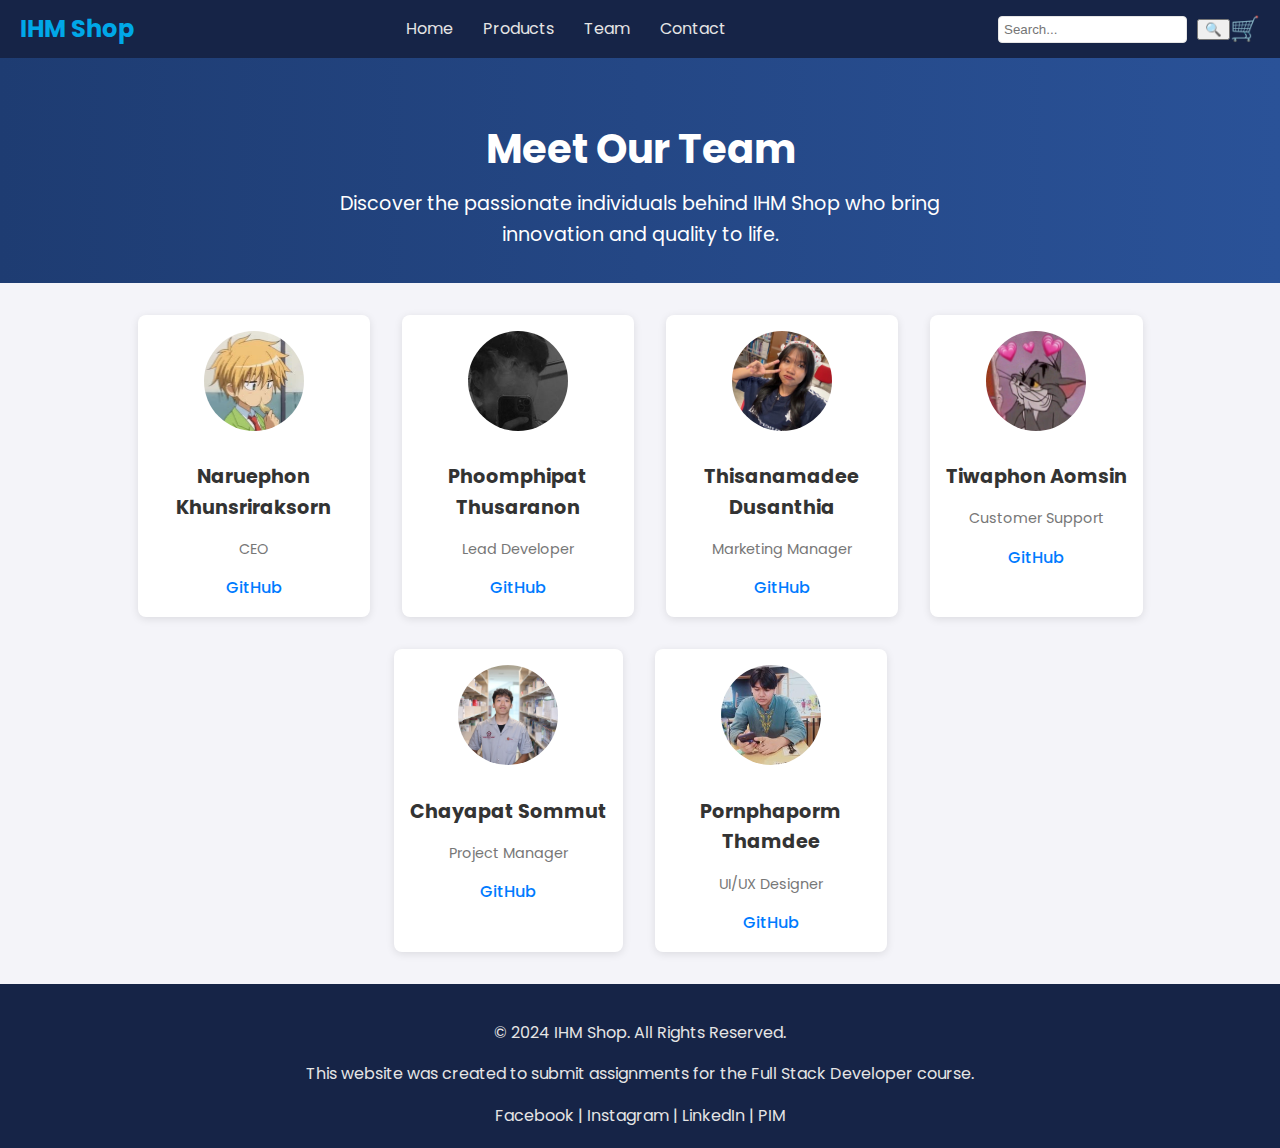
<file: Team.html>
<!DOCTYPE html>
<html lang="en">
<head>
    <meta charset="UTF-8">
    <meta name="viewport" content="width=device-width, initial-scale=1.0">
    <title>About Us - IHM Shop</title>
    <link href="https://fonts.googleapis.com/css2?family=Poppins:wght@300;400;500;600;700&display=swap" rel="stylesheet">
    <link rel="stylesheet" href="styles.css">
</head>
<body>
    <!-- Navbar -->
    <nav class="navbar">
        <div class="logo">IHM Shop</div>
        <ul class="nav-links">
            <li><a href="index.html#home">Home</a></li>
            <li><a href="index.html#products">Products</a></li>
            <li><a href="team.html">Team</a></li>
            <li><a href="index.html#contact">Contact</a></li>
        </ul>
        <div class="search-cart">
            <input type="text" placeholder="Search...">
            <button class="search-btn">🔍</button>
            <a href="#" class="cart-icon">🛒</a>
        </div>
    </nav>

    <!-- Header -->
    <header class="team-header">
        <h1>Meet Our Team</h1>
        <p>Discover the passionate individuals behind IHM Shop who bring innovation and quality to life.</p>
    </header>

    <!-- Team Section -->
    <main>
        <section class="team-members">
            <div class="member">
                <img src="etc/207198943_1152295351951969_8294754368589311026_n.jpg"alt="Khunsriraksorn Photo">
                <h3>Naruephon Khunsriraksorn</h3>
                <p>CEO</p>
                <a href="https://github.com/Lenz-st">GitHub</a>
            </div>
            <div class="member">
                <img src="etc/439979625_3770272889922690_1835876809978695029_n.jpg" alt="Phoomphipat Thusaranon">
                <h3>Phoomphipat Thusaranon</h3>
                <p>Lead Developer</p>
                <a href="https://na9engs.github.io/resume/">GitHub</a>
            </div>
            <div class="member">
                <img src="etc\kunpuying.jpg" alt="Emily Johnson Photo">
                <h3>Thisanamadee Dusanthia</h3>
                <p>Marketing Manager</p>
                <a href="https://github.com/">GitHub</a>
            </div>
            <div class="member">
                <img src="etc/Screenshot 2024-11-26 203520.png" alt="Michael Brown Photo">
                <h3>Tiwaphon Aomsin</h3>
                <p>Customer Support</p>
                <a href="https://tiwapornn.github.io/Myresume/">GitHub</a>
            </div>
            <div class="member">
                <img src="etc/fluk.jpg" alt="Chris Evans Photo">
                <h3>Chayapat Sommut</h3>
                <p>Project Manager</p>
                <a href="https://kuayhom.github.io/MyResume-me/">GitHub</a>
            </div>
            <div class="member">
                <img src="etc/kult.jpg" alt="Sophia Taylor Photo">
                <h3>Pornphaporm Thamdee</h3>
                <p>UI/UX Designer</p>
                <a href="https://yakult827.github.io/MyFirstPage/">GitHub</a>
            </div>
        </section>
    </main>

    <!-- Footer -->
    <footer>
        <p>© 2024 IHM Shop. All Rights Reserved.</p>
        <p>This website was created to submit assignments for the Full Stack Developer course.</p>
        <div class="social-icons">
            <a href="https://www.facebook.com/profile.php?id=61553368410378">Facebook</a> |
            <a href="https://instagram.com">Instagram</a> |
            <a href="https://linkedin.com">LinkedIn</a> |
            <a
                href="https://www.pim.ac.th/?gad_source=1&gclid=CjwKCAiA3ZC6BhBaEiwAeqfvyv1_3u0zJQbUUsjdlqiqh5VGTmfEG9lpz6HS2sYXE5eKUHvVjVZJIRoCeM0QAvD_BwE">PIM</a>
        </div>
    </footer>
</body>
</html>
</file>
<file: styles.css>
/* General Styling */
body {
    font-family: 'Poppins', sans-serif;
    margin: 0;
    padding: 0;
    background-color: #f4f4f9;
    color: #333;
    line-height: 1.6;
}

a {
    text-decoration: none;
    color: #e5e5e5;
}

/* Navbar */
.navbar {
    background: #162447;
    padding: 10px 20px;
    display: flex;
    justify-content: space-between;
    align-items: center;
    position: sticky;
    top: 0;
    z-index: 1000;
}

.navbar .logo {
    font-size: 24px;
    font-weight: bold;
    color: #00a8e8;
}

.navbar .nav-links {
    list-style: none;
    display: flex;
    margin: 0;
    padding: 0;
}

.navbar .nav-links li {
    margin: 0 15px;
}

.navbar .search-cart {
    display: flex;
    align-items: center;
}

.navbar .search-cart input {
    padding: 5px;
    border: 1px solid #e5e5e5;
    border-radius: 4px;
    margin-right: 10px;
    color: #000;
}

.navbar .cart-icon {
    font-size: 24px;
}

/* Header */
.team-header {
    text-align: center;
    padding: 2rem;
    background: linear-gradient(to right, #1e3c72, #2a5298);
    color: white;
}

.team-header h1 {
    font-size: 2.5rem;
    margin-bottom: 0.5rem;
}

.team-header p {
    font-size: 1.2rem;
    max-width: 600px;
    margin: 0 auto;
}

/* Team Members */
.team-members {
    display: flex;
    flex-wrap: wrap;
    justify-content: center;
    gap: 2rem;
    padding: 2rem;
}

.member {
    text-align: center;
    background: #fff;
    border-radius: 8px;
    box-shadow: 0 2px 8px rgba(0, 0, 0, 0.1);
    padding: 1rem;
    max-width: 200px;
}

.member img {
    border-radius: 50%;
    width: 100px;
    height: 100px;
    object-fit: cover;
    margin-bottom: 1rem;
}

.member h3 {
    font-size: 1.2rem;
    margin: 0.5rem 0;
    color: #333;
}

.member p {
    font-size: 0.9rem;
    color: #777;
}

.member a {
    text-decoration: none;
    color: #007bff;
    font-weight: 500;
}

.member a:hover {
    text-decoration: underline;
}

footer {
    background: #162447;
    padding: 20px;
    text-align: center;
    color: #e5e5e5;
}
</file>
